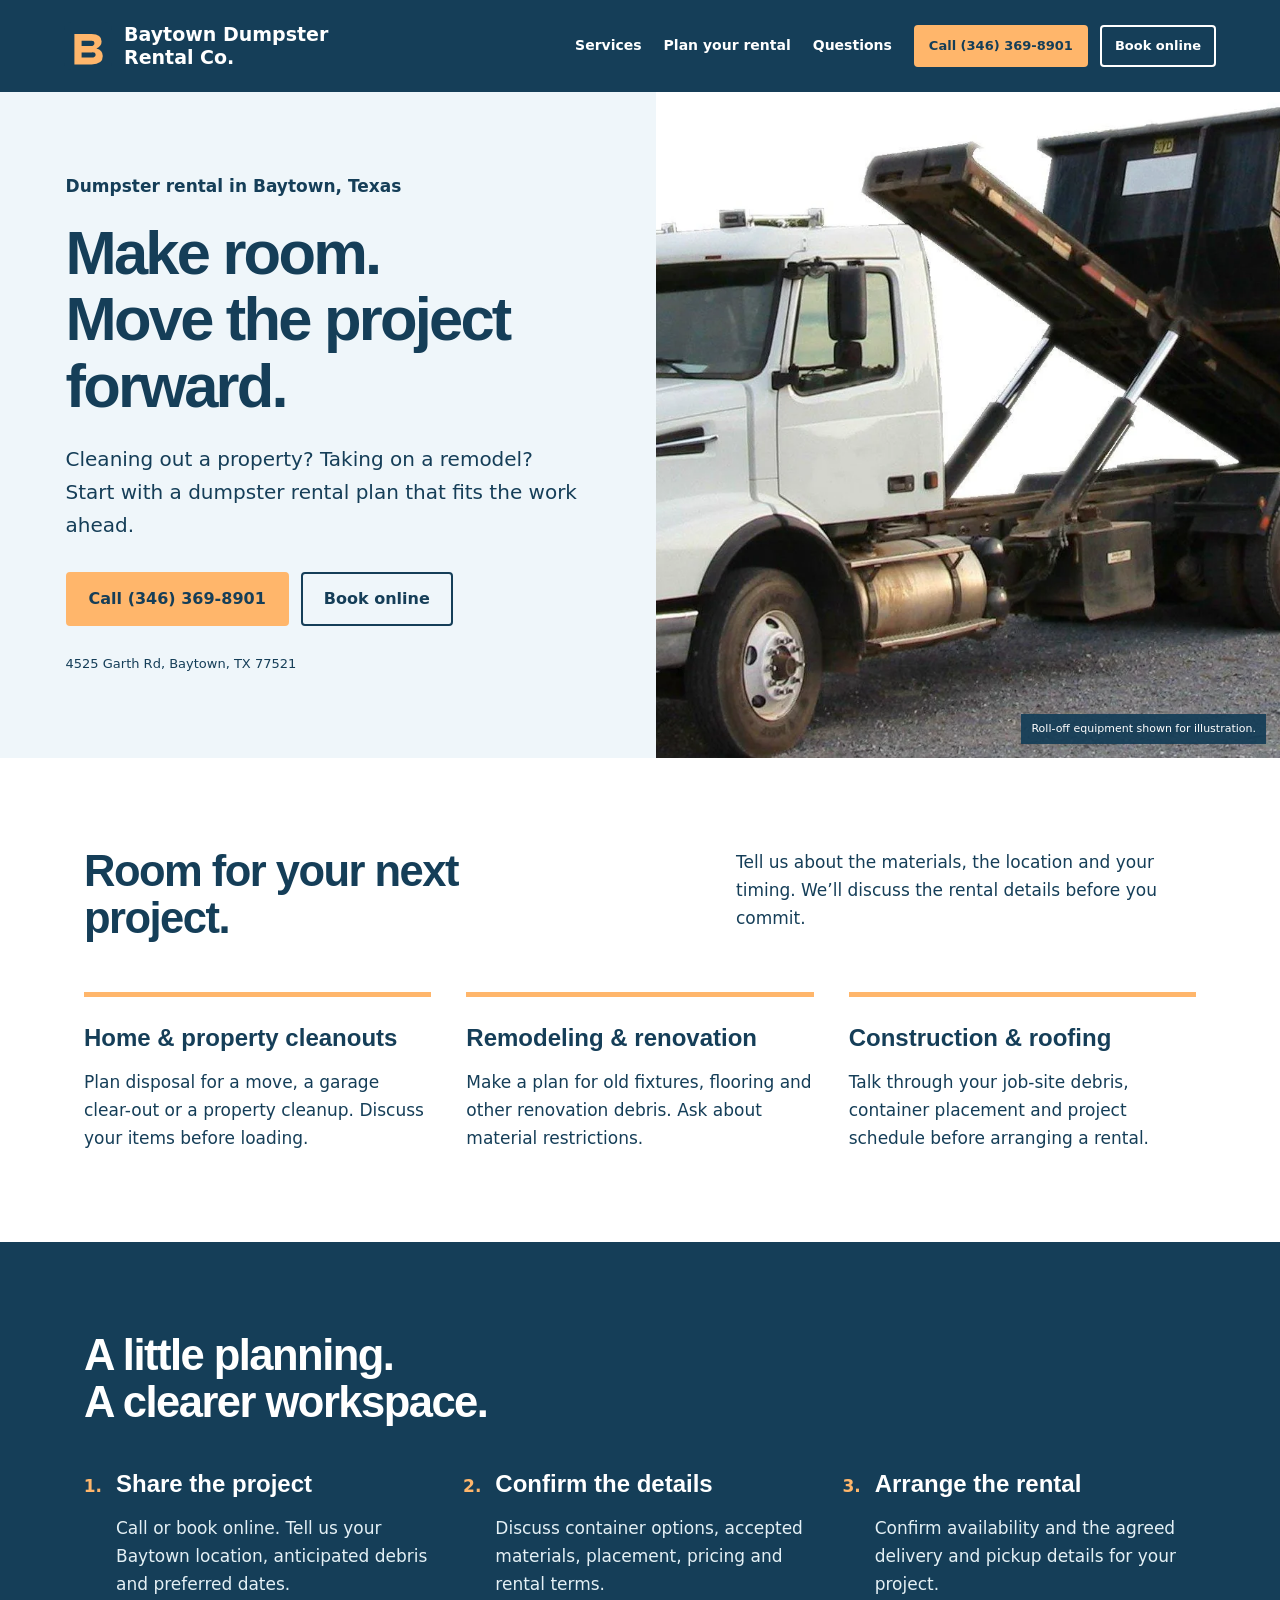
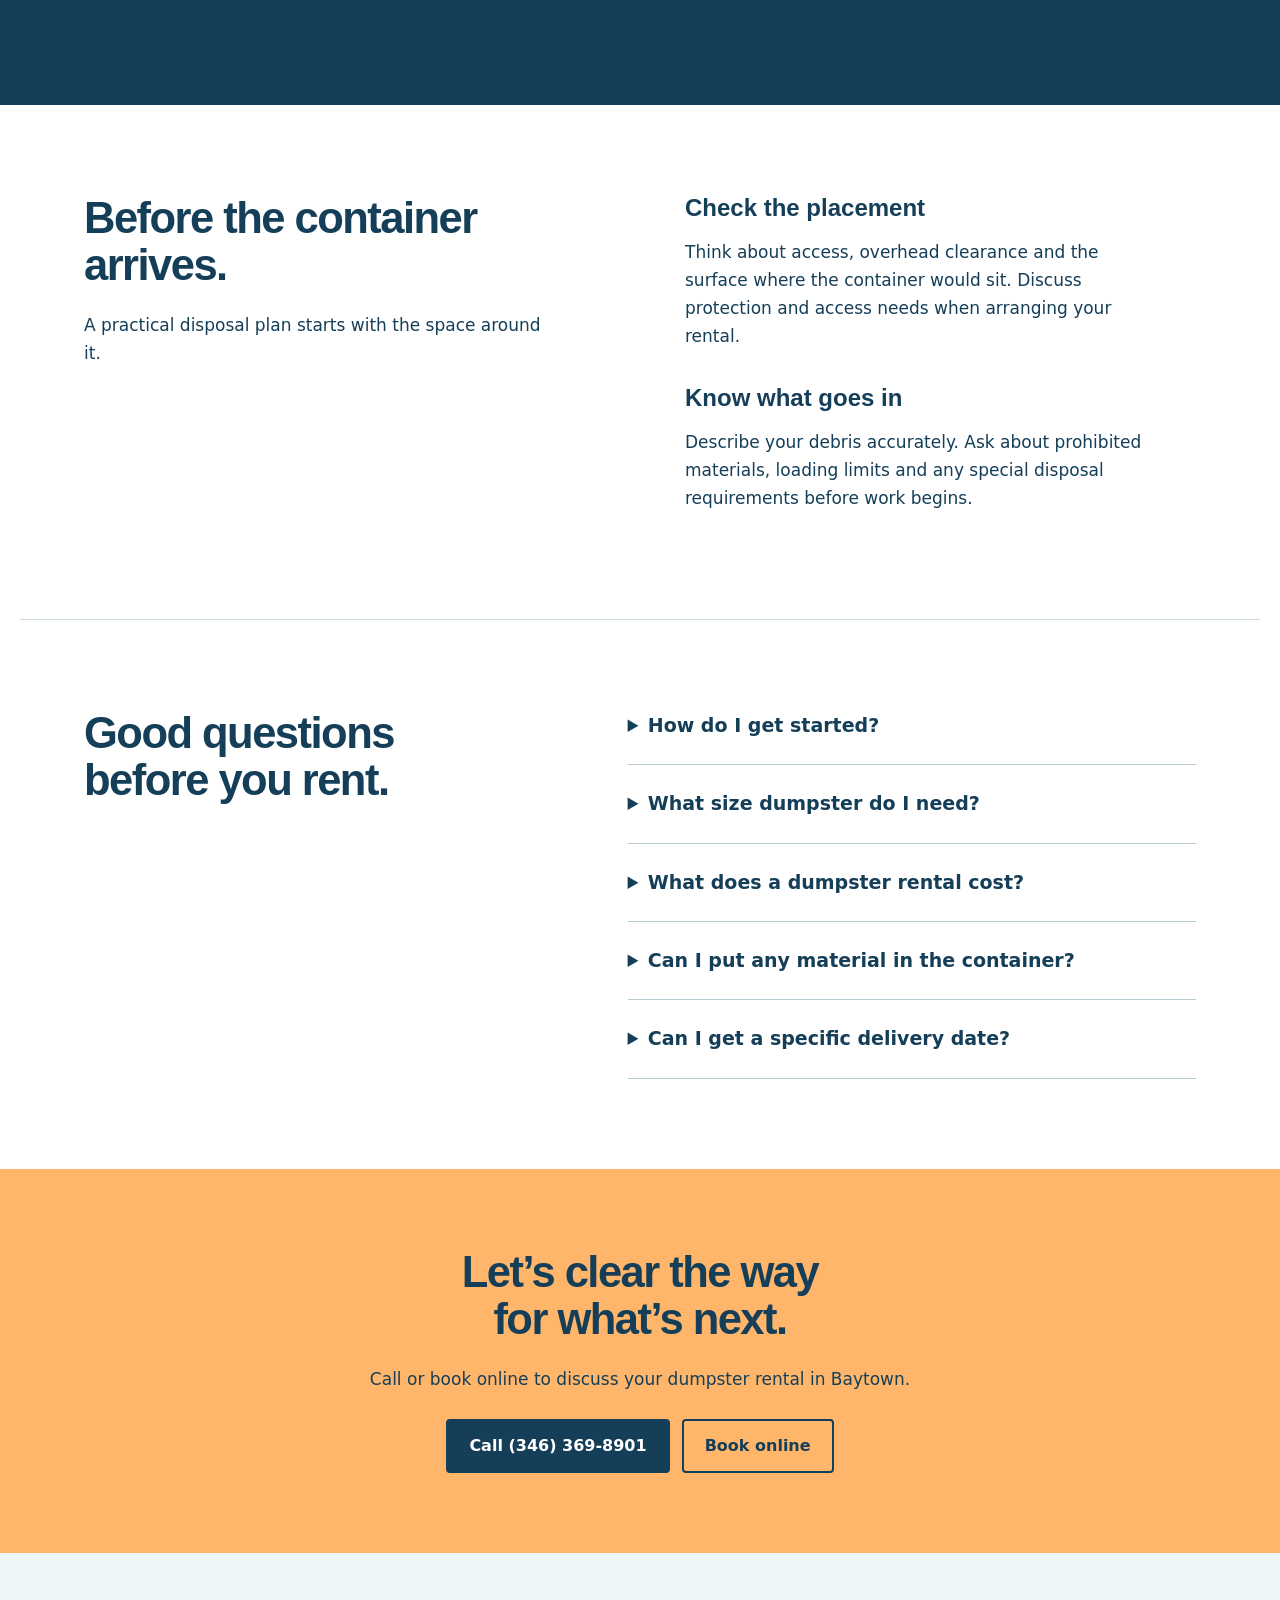
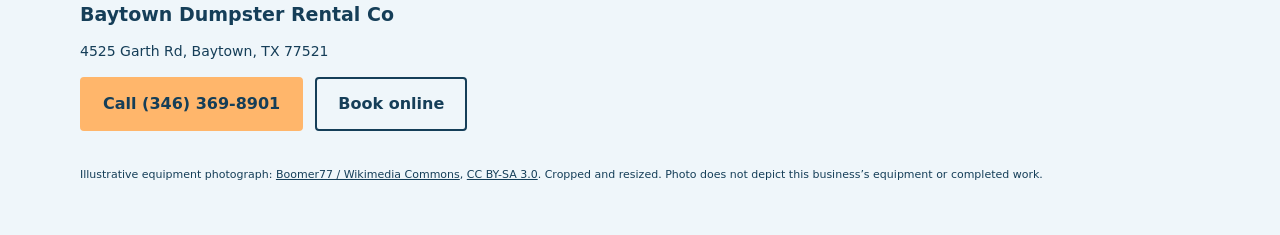
<file: index.html>
<!doctype html>
<html lang="en"><head><meta charset="utf-8"><meta name="viewport" content="width=device-width,initial-scale=1"><title>Baytown Dumpster Rental Co | Dumpster Rental in Baytown, TX</title><meta name="description" content="Plan a dumpster rental in Baytown, Texas for cleanouts, remodeling and project debris. Call Baytown Dumpster Rental Co or book online to discuss your project."><link rel="canonical" href="https://baytowndumpsterrental.shop/"><link rel="icon" href="/favicon.svg" type="image/svg+xml"><link rel="stylesheet" href="/style.css"><meta name="theme-color" content="#153e58"></head>
<body><a class="skip" href="#main">Skip to content</a><header><a class="brand" href="/" aria-label="Baytown Dumpster Rental Co home"><img src="/favicon.svg" width="48" height="48" alt=""><span>Baytown Dumpster<br>Rental Co.</span></a><nav aria-label="Main navigation"><a class="nav-link" href="#services">Services</a><a class="nav-link" href="#planning">Plan your rental</a><a class="nav-link" href="#faq">Questions</a><div class="actions"><a class="button" href="tel:+13463698901">Call (346) 369-8901</a><a class="button secondary" href="https://cal.com/sumitdatta/auto-detail-service">Book online</a></div></nav></header>
<main id="main"><section class="hero"><div class="hero-copy"><p class="local">Dumpster rental in Baytown, Texas</p><h1>Make room.<br>Move the project forward.</h1><p class="intro">Cleaning out a property? Taking on a remodel? Start with a dumpster rental plan that fits the work ahead.</p><div class="actions"><a class="button" href="tel:+13463698901">Call (346) 369-8901</a><a class="button secondary" href="https://cal.com/sumitdatta/auto-detail-service">Book online</a></div><p class="address">4525 Garth Rd, Baytown, TX 77521</p></div><figure><img src="/media/roll-off.webp" alt="Illustrative roll-off container for collecting project debris" width="1200" height="900" fetchpriority="high"><figcaption>Roll-off equipment shown for illustration.</figcaption></figure></section>
<section id="services" class="section services"><div class="section-heading"><h2>Room for your next project.</h2><p>Tell us about the materials, the location and your timing. We’ll discuss the rental details before you commit.</p></div><div class="service-list"><article><h3>Home & property cleanouts</h3><p>Plan disposal for a move, a garage clear-out or a property cleanup. Discuss your items before loading.</p></article><article><h3>Remodeling & renovation</h3><p>Make a plan for old fixtures, flooring and other renovation debris. Ask about material restrictions.</p></article><article><h3>Construction & roofing</h3><p>Talk through your job-site debris, container placement and project schedule before arranging a rental.</p></article></div></section>
<section id="planning" class="planning"><div class="section"><h2>A little planning.<br>A clearer workspace.</h2><ol><li><h3>Share the project</h3><p>Call or book online. Tell us your Baytown location, anticipated debris and preferred dates.</p></li><li><h3>Confirm the details</h3><p>Discuss container options, accepted materials, placement, pricing and rental terms.</p></li><li><h3>Arrange the rental</h3><p>Confirm availability and the agreed delivery and pickup details for your project.</p></li></ol></div></section>
<section class="section prep"><div><h2>Before the container arrives.</h2><p>A practical disposal plan starts with the space around it.</p></div><div><h3>Check the placement</h3><p>Think about access, overhead clearance and the surface where the container would sit. Discuss protection and access needs when arranging your rental.</p><h3>Know what goes in</h3><p>Describe your debris accurately. Ask about prohibited materials, loading limits and any special disposal requirements before work begins.</p></div></section>
<section id="faq" class="section faq"><h2>Good questions<br>before you rent.</h2><div><details><summary>How do I get started?</summary><p>Call (346) 369-8901 or book online to discuss your project in Baytown, Texas. Share the location, materials and timing you have in mind.</p></details><details><summary>What size dumpster do I need?</summary><p>The right option depends on your project and debris. Tell us what you expect to dispose of and ask about currently available container options.</p></details><details><summary>What does a dumpster rental cost?</summary><p>Ask for pricing based on your location, materials and rental needs. Confirm the full terms, limits and any additional charges before booking.</p></details><details><summary>Can I put any material in the container?</summary><p>No. Material restrictions and disposal requirements apply. Describe your items and confirm what is accepted before loading anything.</p></details><details><summary>Can I get a specific delivery date?</summary><p>Ask about current availability. Delivery and pickup dates need to be confirmed when you arrange your rental.</p></details></div></section>
<section class="closing"><h2>Let’s clear the way<br>for what’s next.</h2><p>Call or book online to discuss your dumpster rental in Baytown.</p><div class="actions"><a class="button" href="tel:+13463698901">Call (346) 369-8901</a><a class="button secondary" href="https://cal.com/sumitdatta/auto-detail-service">Book online</a></div></section></main>
<footer><div><a class="brand" href="/">Baytown Dumpster Rental Co</a><p>4525 Garth Rd, Baytown, TX 77521</p><div class="actions"><a class="button" href="tel:+13463698901">Call (346) 369-8901</a><a class="button secondary" href="https://cal.com/sumitdatta/auto-detail-service">Book online</a></div></div><p class="credit">Illustrative equipment photograph: <a href="https://commons.wikimedia.org/wiki/File:Roll-Off.jpg">Boomer77 / Wikimedia Commons</a>, <a href="https://creativecommons.org/licenses/by-sa/3.0/">CC BY-SA 3.0</a>. Cropped and resized. Photo does not depict this business’s equipment or completed work.</p></footer><div class="mobile-bar"><a href="tel:+13463698901">Call now</a><a href="https://cal.com/sumitdatta/auto-detail-service">Book online</a></div></body></html>
</file>
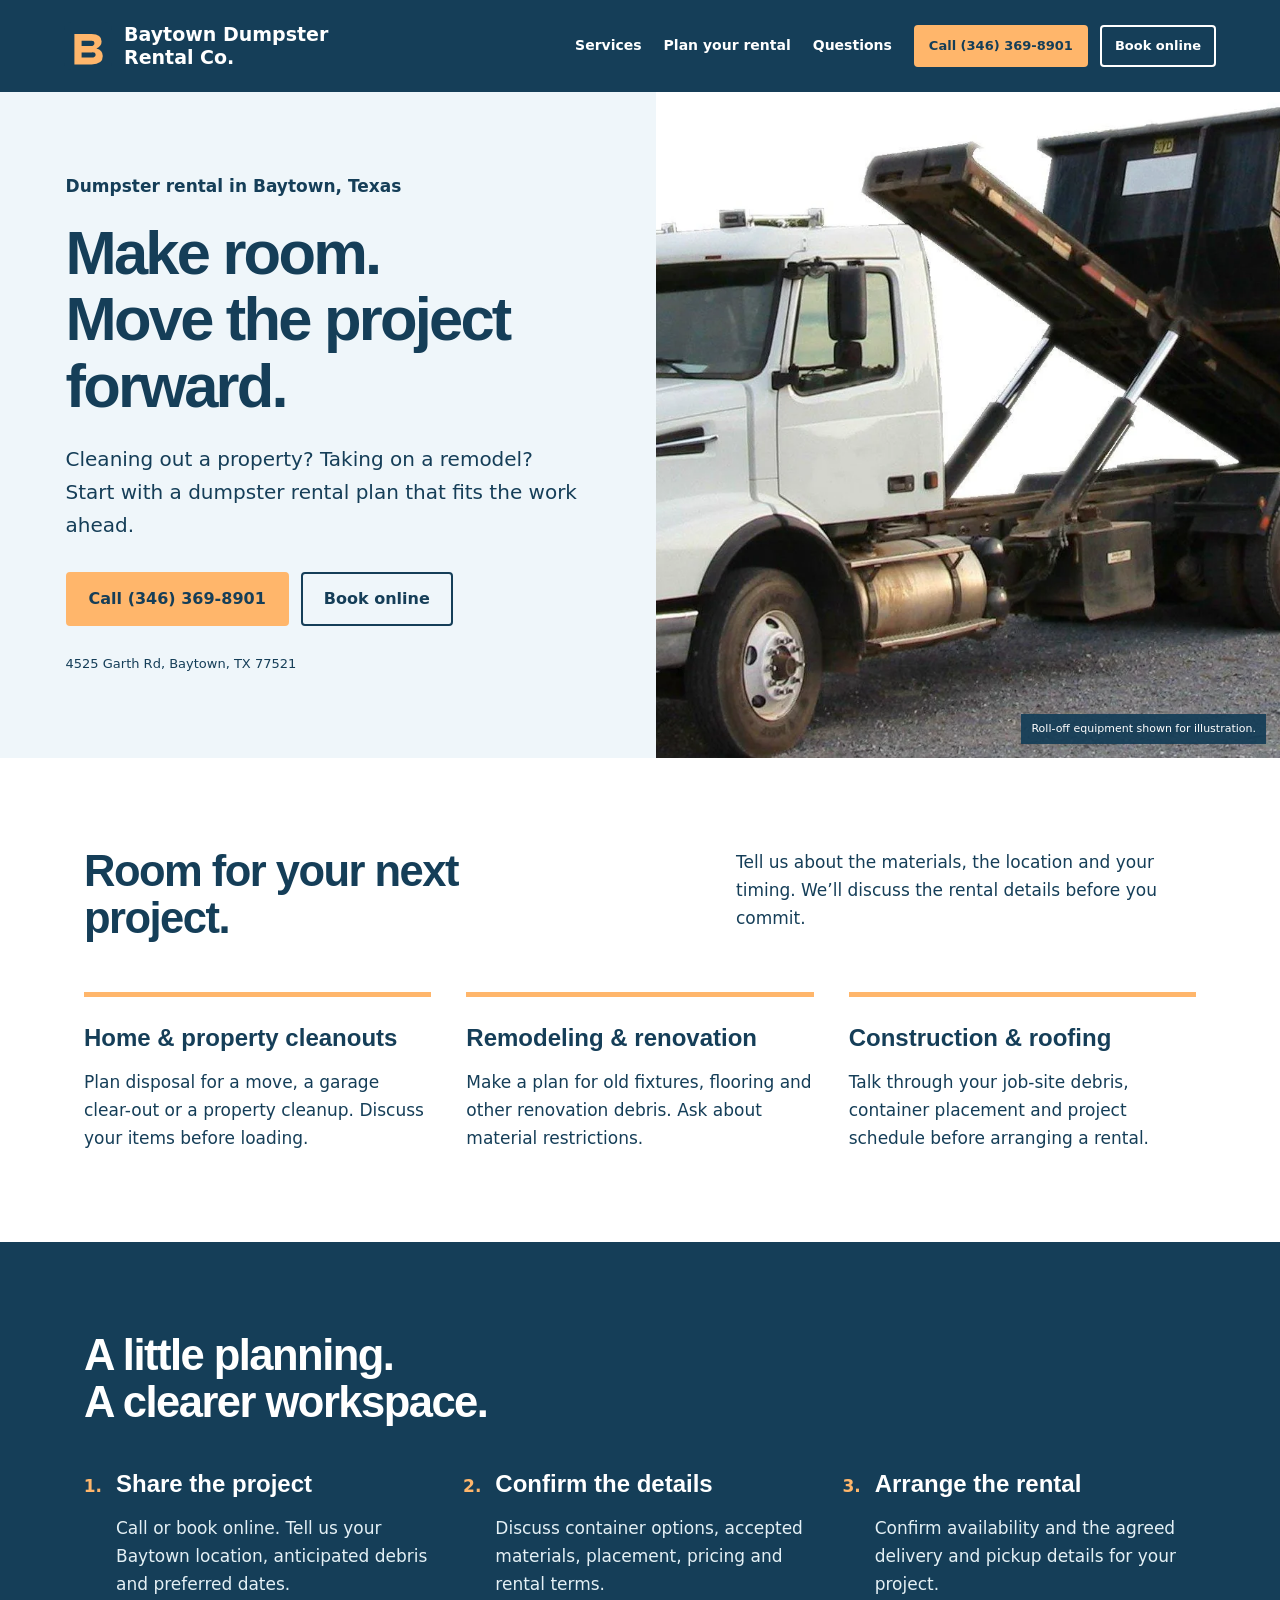
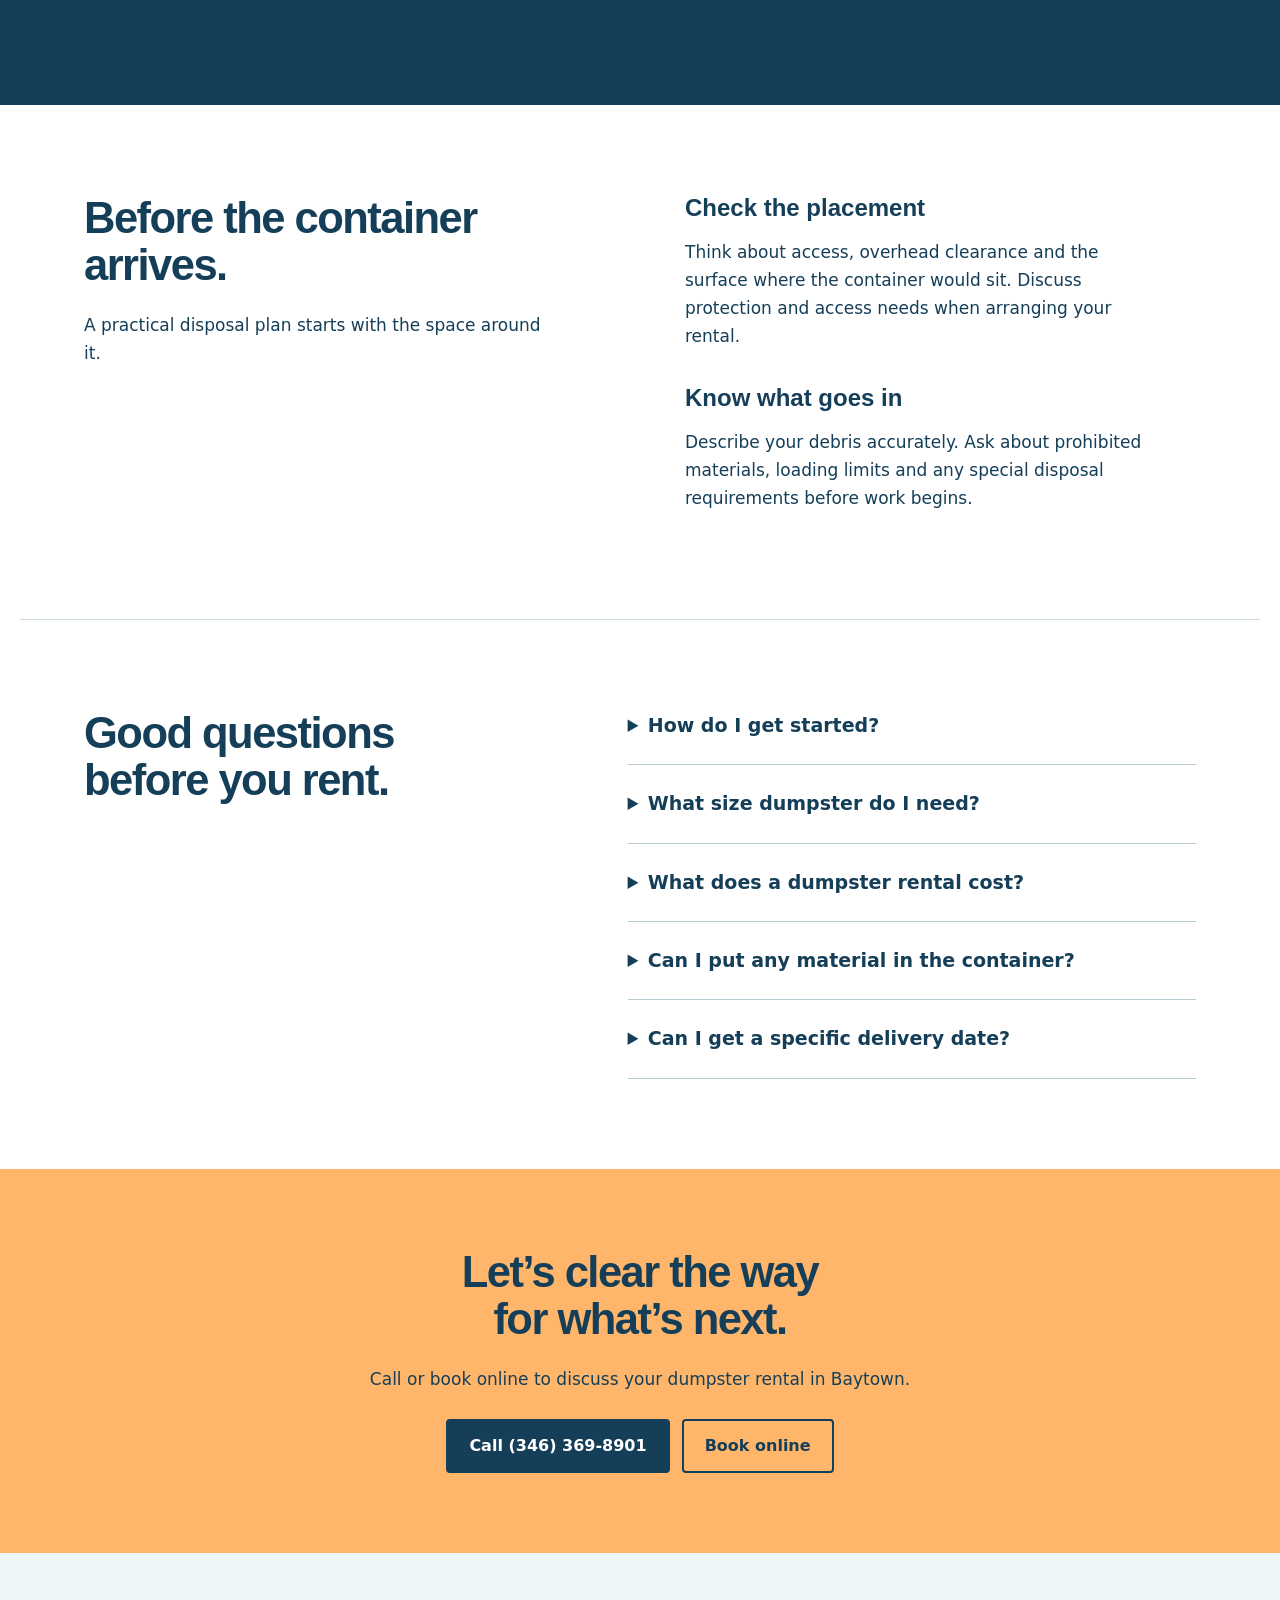
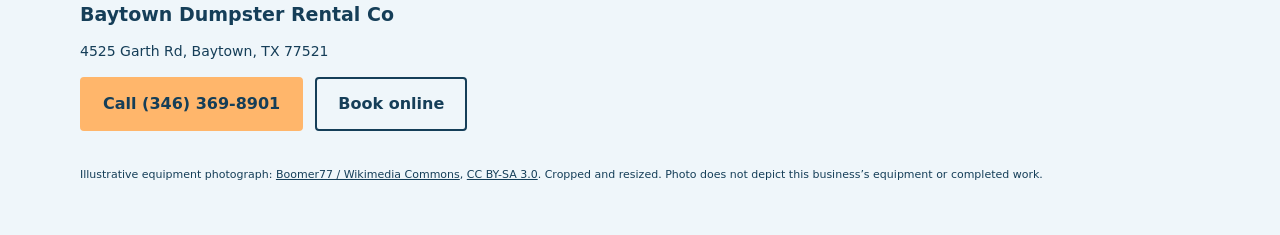
<file: cloudflare/public/index.html>
<!doctype html>
<html lang="en"><head><meta charset="utf-8"><meta name="viewport" content="width=device-width,initial-scale=1"><title>Baytown Dumpster Rental Co | Dumpster Rental in Baytown, TX</title><meta name="description" content="Plan a dumpster rental in Baytown, Texas for cleanouts, remodeling and project debris. Call Baytown Dumpster Rental Co or book online to discuss your project."><link rel="canonical" href="https://baytowndumpsterrental.shop/"><link rel="icon" href="/favicon.svg" type="image/svg+xml"><link rel="stylesheet" href="/style.css"><meta name="theme-color" content="#153e58"></head>
<body><a class="skip" href="#main">Skip to content</a><header><a class="brand" href="/" aria-label="Baytown Dumpster Rental Co home"><img src="/favicon.svg" width="48" height="48" alt=""><span>Baytown Dumpster<br>Rental Co.</span></a><nav aria-label="Main navigation"><a class="nav-link" href="#services">Services</a><a class="nav-link" href="#planning">Plan your rental</a><a class="nav-link" href="#faq">Questions</a><div class="actions"><a class="button" href="tel:+13463698901">Call (346) 369-8901</a><a class="button secondary" href="/booking">Book online</a></div></nav></header>
<main id="main"><section class="hero"><div class="hero-copy"><p class="local">Dumpster rental in Baytown, Texas</p><h1>Make room.<br>Move the project forward.</h1><p class="intro">Cleaning out a property? Taking on a remodel? Start with a dumpster rental plan that fits the work ahead.</p><div class="actions"><a class="button" href="tel:+13463698901">Call (346) 369-8901</a><a class="button secondary" href="/booking">Book online</a></div><p class="address">4525 Garth Rd, Baytown, TX 77521</p></div><figure><img src="/media/roll-off.webp" alt="Illustrative roll-off container for collecting project debris" width="1200" height="900" fetchpriority="high"><figcaption>Roll-off equipment shown for illustration.</figcaption></figure></section>
<section id="services" class="section services"><div class="section-heading"><h2>Room for your next project.</h2><p>Tell us about the materials, the location and your timing. We’ll discuss the rental details before you commit.</p></div><div class="service-list"><article><h3>Home & property cleanouts</h3><p>Plan disposal for a move, a garage clear-out or a property cleanup. Discuss your items before loading.</p></article><article><h3>Remodeling & renovation</h3><p>Make a plan for old fixtures, flooring and other renovation debris. Ask about material restrictions.</p></article><article><h3>Construction & roofing</h3><p>Talk through your job-site debris, container placement and project schedule before arranging a rental.</p></article></div></section>
<section id="planning" class="planning"><div class="section"><h2>A little planning.<br>A clearer workspace.</h2><ol><li><h3>Share the project</h3><p>Call or book online. Tell us your Baytown location, anticipated debris and preferred dates.</p></li><li><h3>Confirm the details</h3><p>Discuss container options, accepted materials, placement, pricing and rental terms.</p></li><li><h3>Arrange the rental</h3><p>Confirm availability and the agreed delivery and pickup details for your project.</p></li></ol></div></section>
<section class="section prep"><div><h2>Before the container arrives.</h2><p>A practical disposal plan starts with the space around it.</p></div><div><h3>Check the placement</h3><p>Think about access, overhead clearance and the surface where the container would sit. Discuss protection and access needs when arranging your rental.</p><h3>Know what goes in</h3><p>Describe your debris accurately. Ask about prohibited materials, loading limits and any special disposal requirements before work begins.</p></div></section>
<section id="faq" class="section faq"><h2>Good questions<br>before you rent.</h2><div><details><summary>How do I get started?</summary><p>Call (346) 369-8901 or book online to discuss your project in Baytown, Texas. Share the location, materials and timing you have in mind.</p></details><details><summary>What size dumpster do I need?</summary><p>The right option depends on your project and debris. Tell us what you expect to dispose of and ask about currently available container options.</p></details><details><summary>What does a dumpster rental cost?</summary><p>Ask for pricing based on your location, materials and rental needs. Confirm the full terms, limits and any additional charges before booking.</p></details><details><summary>Can I put any material in the container?</summary><p>No. Material restrictions and disposal requirements apply. Describe your items and confirm what is accepted before loading anything.</p></details><details><summary>Can I get a specific delivery date?</summary><p>Ask about current availability. Delivery and pickup dates need to be confirmed when you arrange your rental.</p></details></div></section>
<section class="closing"><h2>Let’s clear the way<br>for what’s next.</h2><p>Call or book online to discuss your dumpster rental in Baytown.</p><div class="actions"><a class="button" href="tel:+13463698901">Call (346) 369-8901</a><a class="button secondary" href="/booking">Book online</a></div></section></main>
<footer><div><a class="brand" href="/">Baytown Dumpster Rental Co</a><p>4525 Garth Rd, Baytown, TX 77521</p><div class="actions"><a class="button" href="tel:+13463698901">Call (346) 369-8901</a><a class="button secondary" href="/booking">Book online</a></div></div><p class="credit">Illustrative equipment photograph: <a href="https://commons.wikimedia.org/wiki/File:Roll-Off.jpg">Boomer77 / Wikimedia Commons</a>, <a href="https://creativecommons.org/licenses/by-sa/3.0/">CC BY-SA 3.0</a>. Cropped and resized. Photo does not depict this business’s equipment or completed work.</p></footer><div class="mobile-bar"><a href="tel:+13463698901">Call now</a><a href="/booking">Book online</a></div></body></html>
</file>
<file: style.css>
*{box-sizing:border-box}:root{--ink:#153e58;--blue:#1e6780;--pale:#eff6fa;--yellow:#ffb66b}html{scroll-behavior:smooth;scroll-padding-top:24px}body{margin:0;background:#fff;color:var(--ink);font:17px/1.65 system-ui,-apple-system,sans-serif}a{color:inherit}header{display:flex;align-items:center;justify-content:space-between;gap:24px;padding:22px 5%;background:var(--ink);color:white}.brand{display:flex;align-items:center;gap:12px;font-weight:800;font-size:19px;line-height:1.2;text-decoration:none}nav{display:flex;align-items:center;gap:22px}nav>a{text-decoration:none;font-size:14px;font-weight:600}.actions{display:flex;gap:12px;flex-wrap:wrap}.button{display:inline-block;padding:14px 21px;background:var(--yellow);border:2px solid var(--yellow);color:var(--ink);font-weight:750;text-decoration:none;font-size:16px;line-height:1.4;border-radius:4px}.button.secondary{background:transparent;color:inherit;border-color:currentColor}nav .button{font-size:13px;padding:10px 13px}.hero{display:grid;grid-template-columns:1.05fr 1fr;background:var(--pale)}.hero-copy{padding:80px 9% 70px 10%;align-self:center}.local{font-weight:700;margin:0 0 20px}h1,h2,h3{font-family:"Franklin Gothic Medium","Trebuchet MS",sans-serif;line-height:1.08}h1{font-size:clamp(44px,4.8vw,76px);letter-spacing:-.045em;margin:0 0 24px}h2{font-size:clamp(35px,3.4vw,52px);letter-spacing:-.035em;margin:0 0 22px}h3{font-size:24px;margin:0 0 12px}.intro{font-size:20px;max-width:520px;margin:0 0 30px}.address{font-size:13px;margin-top:27px}figure{margin:0;position:relative;min-height:580px;overflow:hidden}figure img{position:absolute;width:100%;height:100%;object-fit:cover}figcaption{position:absolute;bottom:14px;right:14px;background:#153e58ed;color:white;padding:6px 10px;font-size:11px}.section{max-width:1240px;margin:auto;padding:90px 5%}.section-heading{display:flex;justify-content:space-between;gap:70px;align-items:start}.section-heading h2{max-width:460px}.section-heading p{max-width:460px;margin-top:0}.service-list{display:grid;grid-template-columns:repeat(3,1fr);gap:35px;margin-top:28px}.service-list article{border-top:5px solid var(--yellow);padding-top:28px}.service-list p{margin-bottom:0}.planning{background:var(--ink);color:white}.planning ol{display:grid;grid-template-columns:repeat(3,1fr);gap:50px;padding-left:24px;margin:45px 0 0}.planning li{padding-left:8px}.planning li::marker{color:var(--yellow);font-weight:800}.planning p{color:#e4f0f5}.prep{display:grid;grid-template-columns:1fr 1fr;gap:90px}.prep>div>p{max-width:460px}.prep h3:not(:first-child){margin-top:35px}.faq{display:grid;grid-template-columns:1fr 1.2fr;gap:70px;border-top:1px solid #c8d9df}.faq details{padding:23px 0;border-bottom:1px solid #b8ccd3}.faq details:first-child{padding-top:0}.faq summary{cursor:pointer;font-weight:750;font-size:19px}.faq details p{margin-bottom:0}.closing{background:var(--yellow);text-align:center;padding:80px 5%}.closing .actions{justify-content:center;margin-top:26px}.closing .button:first-child{background:var(--ink);border-color:var(--ink);color:white}footer{padding:50px 5%;background:var(--pale);font-size:14px}footer>div{max-width:1120px;margin:auto}footer .credit{max-width:1120px;margin:35px auto 0;font-size:11px}.mobile-bar{display:none}.skip{position:absolute;top:-100px;background:white;padding:10px;z-index:10}.skip:focus{top:8px}:focus-visible{outline:3px solid #c86700;outline-offset:5px}@media(max-width:1050px){nav .nav-link{display:none}.hero-copy{padding:65px 7%}h1{font-size:55px}}@media(max-width:700px){header{padding:15px 5%;gap:10px}.brand{font-size:14px}.brand img{width:37px;height:37px}nav .actions{gap:6px}nav .button{font-size:11px;padding:8px}.hero{grid-template-columns:1fr}.hero-copy{padding:52px 6% 35px}h1{font-size:48px}figure{min-height:300px}.section{padding:60px 6%}.section-heading{display:block}.service-list{grid-template-columns:1fr;gap:30px}.planning ol{grid-template-columns:1fr;gap:20px}.prep,.faq{grid-template-columns:1fr;gap:30px}.closing{padding:60px 6%}footer{padding-bottom:110px}.mobile-bar{display:flex;position:fixed;bottom:0;left:0;right:0;background:var(--ink);color:white;z-index:5}.mobile-bar a{width:50%;text-align:center;font-weight:750;text-decoration:none;padding:14px}.mobile-bar a:first-child{background:var(--yellow);color:var(--ink)}}@media(max-width:380px){header .brand{font-size:12px}.brand img{width:30px;height:30px}nav .button{font-size:10px;padding:7px}}@media(prefers-reduced-motion:reduce){html{scroll-behavior:auto}}
</file>
